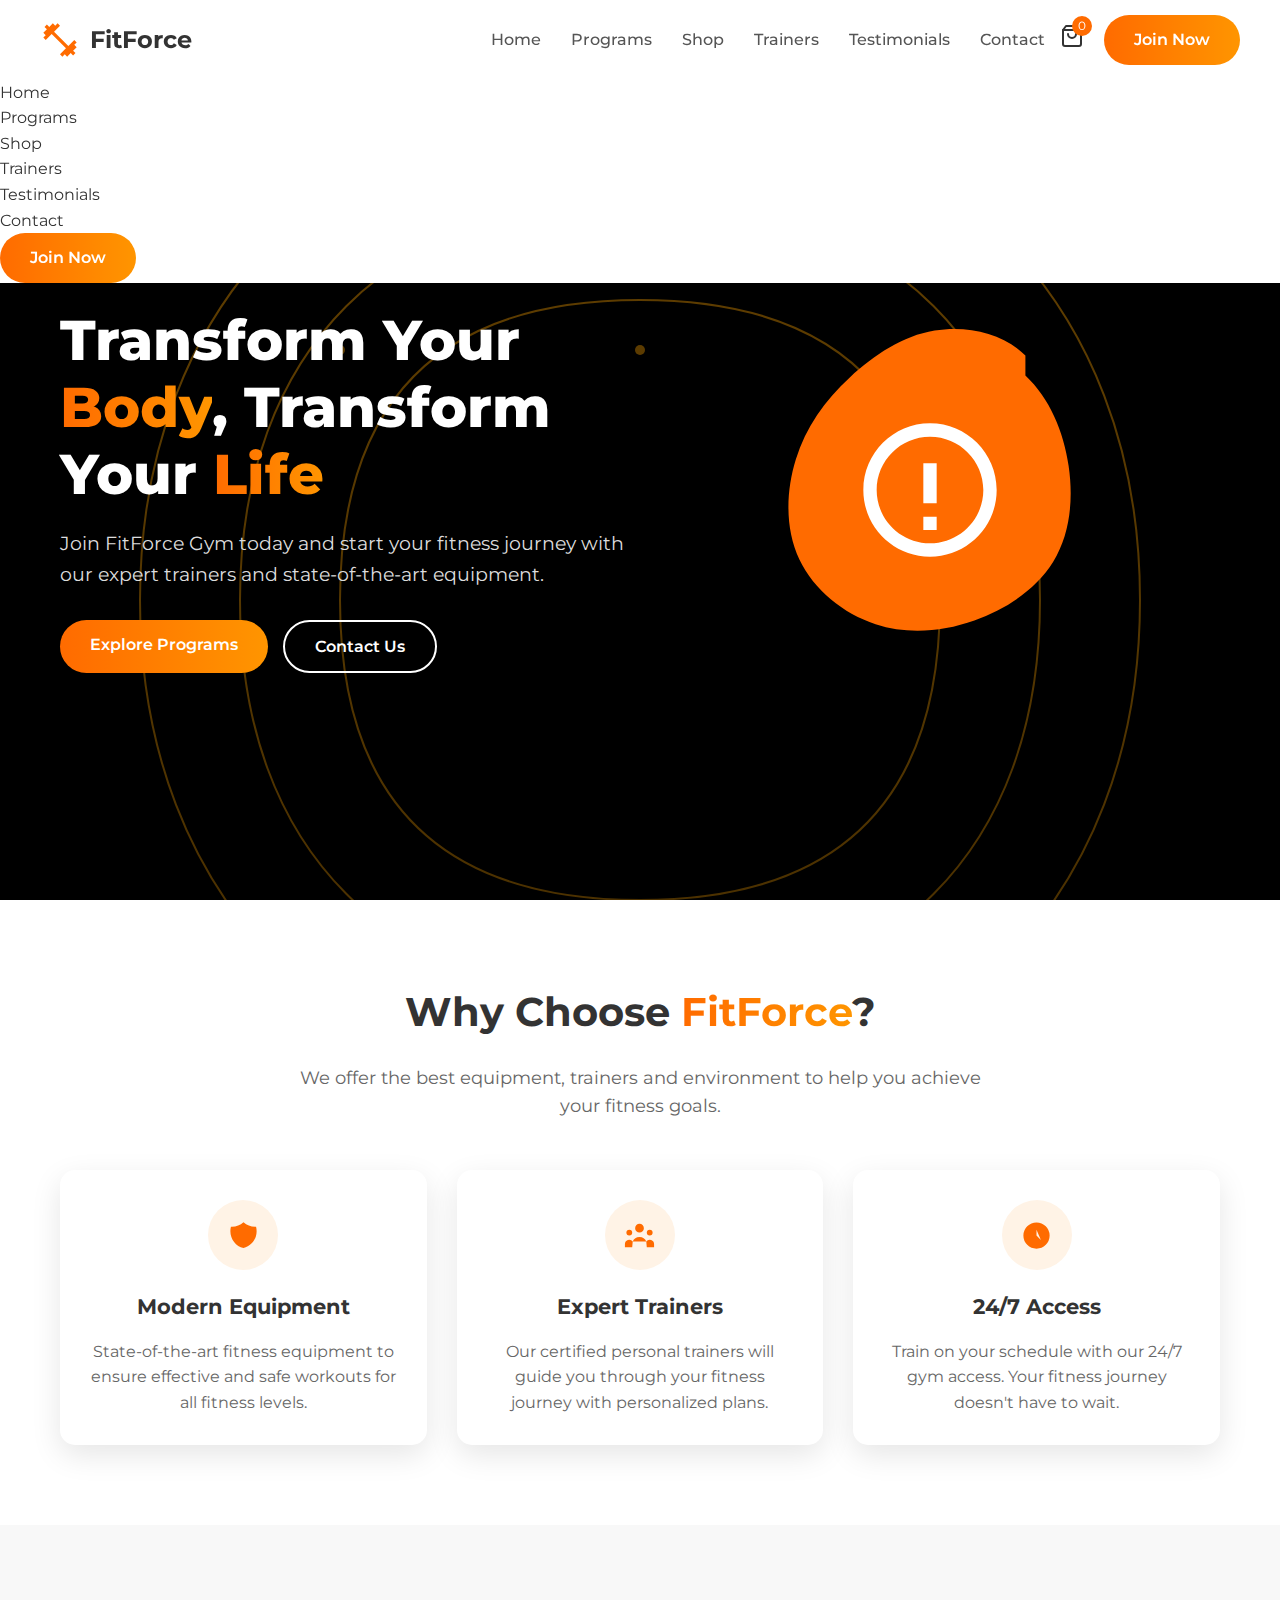
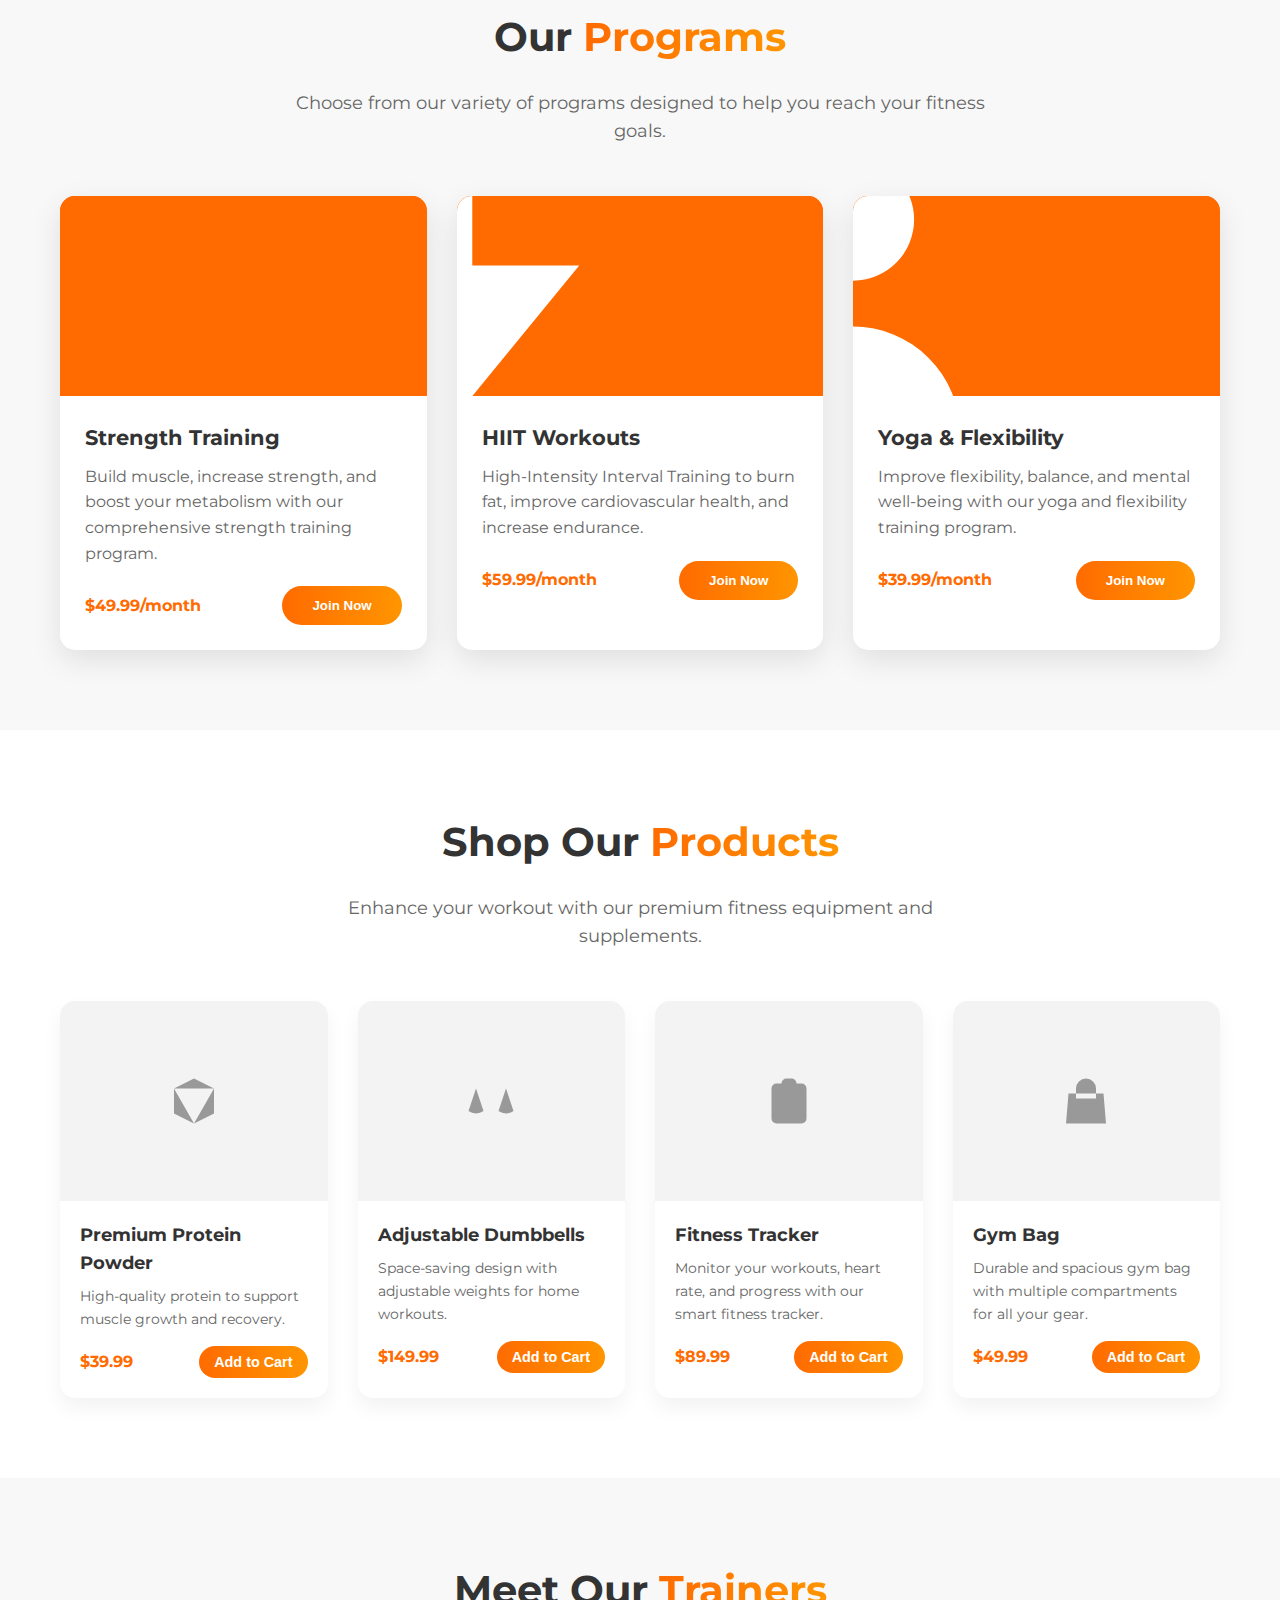
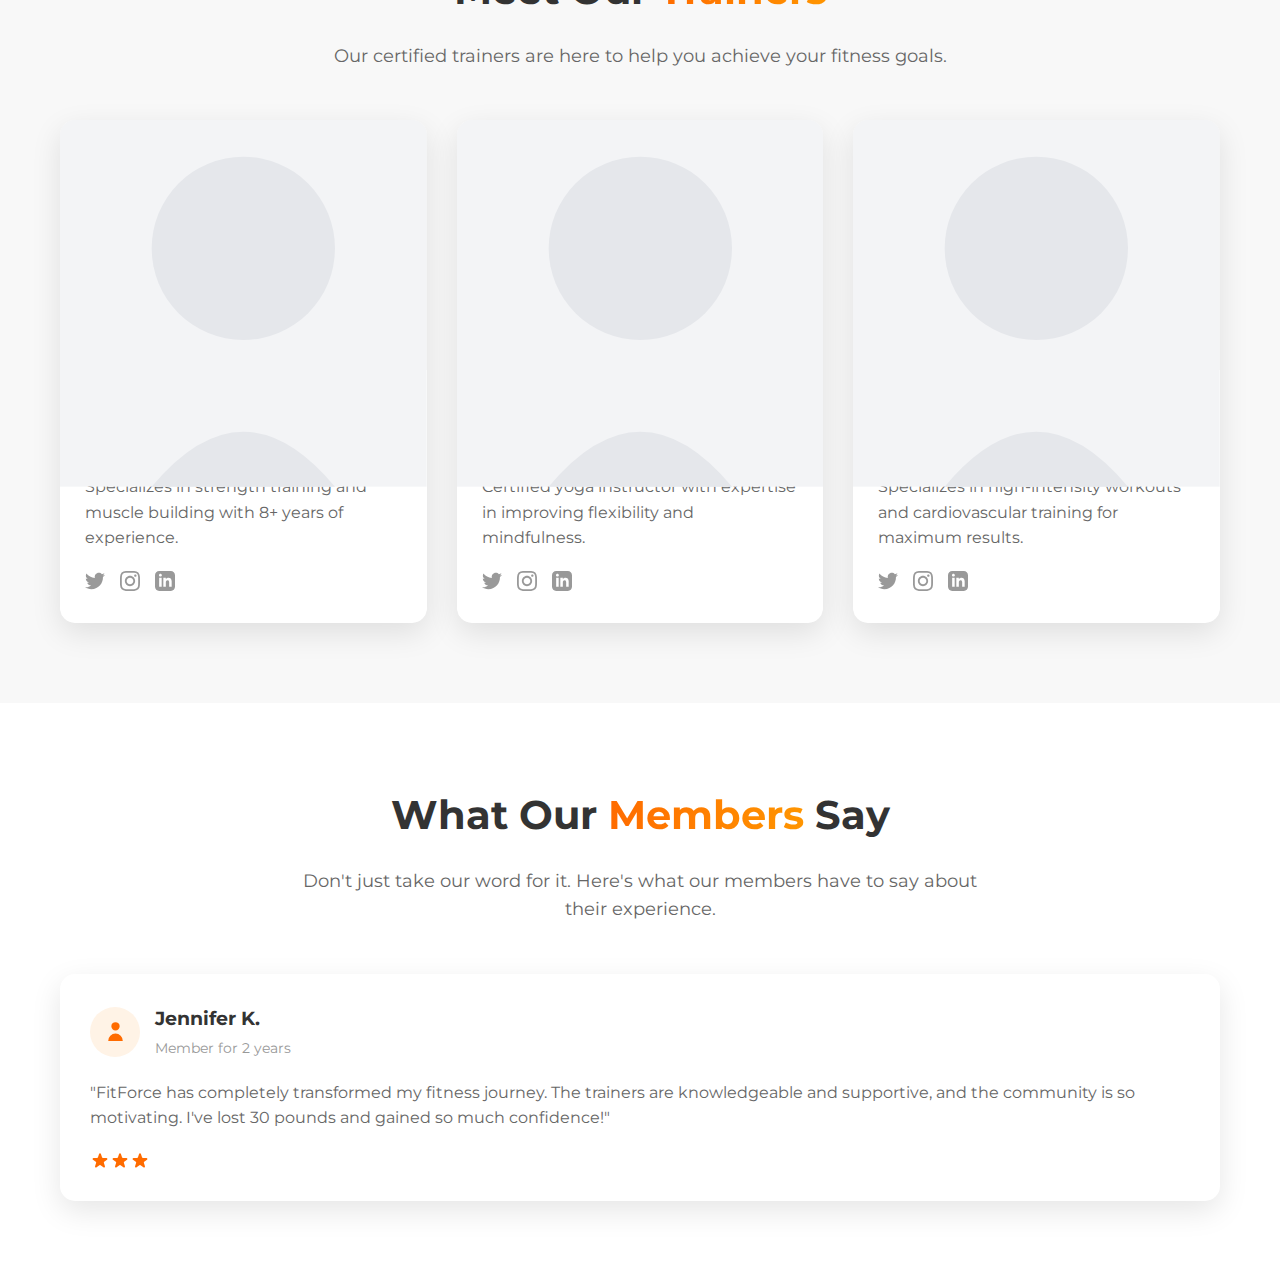
<file: others/CanvaDesginGym.html>
<!DOCTYPE html>
<html lang="en">

<head>
    <meta charset="UTF-8">
    <meta name="viewport" content="width=device-width, initial-scale=1.0">
    <title>FitForce Gym | Transform Your Body, Transform Your Life</title>
    <link href="https://fonts.googleapis.com/css2?family=Montserrat:wght@300;400;500;600;700;800&display=swap"
        rel="stylesheet">
    <style>
        /* Reset and Base Styles */
        * {
            margin: 0;
            padding: 0;
            box-sizing: border-box;
        }

        body {
            font-family: 'Montserrat', sans-serif;
            line-height: 1.6;
            color: #333;
            scroll-behavior: smooth;
            background-color: #f8f8f8;
        }

        a {
            text-decoration: none;
            color: inherit;
        }

        ul {
            list-style: none;
        }

        .container {
            width: 100%;
            max-width: 1200px;
            margin: 0 auto;
            padding: 0 20px;
        }

        .text-center {
            text-align: center;
        }

        .section {
            padding: 80px 0;
        }

        .section-title {
            font-size: 2.5rem;
            font-weight: 700;
            margin-bottom: 20px;
            color: #333;
        }

        .section-subtitle {
            font-size: 1.1rem;
            color: #666;
            max-width: 700px;
            margin: 0 auto 50px;
        }

        .text-gradient {
            background: linear-gradient(90deg, #ff6b00, #ff9500);
            -webkit-background-clip: text;
            -webkit-text-fill-color: transparent;
        }

        .btn {
            display: inline-block;
            padding: 12px 30px;
            border-radius: 50px;
            font-weight: 600;
            transition: all 0.3s ease;
            cursor: pointer;
            text-align: center;
        }

        .btn-primary {
            background: linear-gradient(90deg, #ff6b00, #ff9500);
            color: white;
            border: none;
        }

        .btn-primary:hover {
            transform: translateY(-3px);
            box-shadow: 0 10px 20px rgba(255, 107, 0, 0.3);
        }

        .btn-secondary {
            background: transparent;
            border: 2px solid white;
            color: white;
        }

        .btn-secondary:hover {
            background: white;
            color: #333;
        }

        /* Navigation */
        .navbar {
            position: fixed;
            top: 0;
            left: 0;
            width: 100%;
            background-color: white;
            box-shadow: 0 2px 10px rgba(0, 0, 0, 0.1);
            z-index: 1000;
        }

        .navbar-container {
            display: flex;
            justify-content: space-between;
            align-items: center;
            padding: 15px 0;
        }

        .logo {
            display: flex;
            align-items: center;
        }

        .logo-icon {
            width: 40px;
            height: 40px;
            fill: #ff6b00;
            margin-right: 10px;
        }

        .logo-text {
            font-size: 1.5rem;
            font-weight: 700;
            color: #333;
        }

        .nav-menu {
            display: flex;
            align-items: center;
        }

        .nav-list {
            display: flex;
        }

        .nav-item {
            margin: 0 15px;
            position: relative;
        }

        .nav-link {
            color: #555;
            font-weight: 500;
            transition: color 0.3s;
            position: relative;
        }

        .nav-link:after {
            content: '';
            position: absolute;
            width: 0;
            height: 2px;
            bottom: -5px;
            left: 0;
            background: linear-gradient(90deg, #ff6b00, #ff9500);
            transition: width 0.3s ease;
        }

        .nav-link:hover {
            color: #ff6b00;
        }

        .nav-link:hover:after {
            width: 100%;
        }

        .cart-icon {
            position: relative;
            margin-right: 20px;
            cursor: pointer;
        }

        .cart-count {
            position: absolute;
            top: -8px;
            right: -8px;
            background: #ff6b00;
            color: white;
            border-radius: 50%;
            width: 20px;
            height: 20px;
            display: flex;
            align-items: center;
            justify-content: center;
            font-size: 12px;
        }

        .mobile-menu-btn {
            display: none;
            background: none;
            border: none;
            cursor: pointer;
        }

        /* Hero Section */
        .hero {
            height: 100vh;
            min-height: 600px;
            background-image: linear-gradient(rgba(0, 0, 0, 0.6), rgba(0, 0, 0, 0.7)), url("data:image/svg+xml,%3Csvg xmlns='http://www.w3.org/2000/svg' width='1600' height='900' viewBox='0 0 1600 900'%3E%3Crect fill='%23000000' width='1600' height='900'/%3E%3Cg stroke='%23FFA500' stroke-width='2'%3E%3Cpath d='M800 100C500 100 300 300 300 600C300 900 500 1100 800 1100C1100 1100 1300 900 1300 600C1300 300 1100 100 800 100Z' fill='none'/%3E%3Cpath d='M800 200C550 200 400 350 400 600C400 850 550 1000 800 1000C1050 1000 1200 850 1200 600C1200 350 1050 200 800 200Z' fill='none'/%3E%3Cpath d='M800 300C600 300 500 400 500 600C500 800 600 900 800 900C1000 900 1100 800 1100 600C1100 400 1000 300 800 300Z' fill='none'/%3E%3C/g%3E%3Cg fill='%23FFA500'%3E%3Ccircle cx='300' cy='250' r='5'/%3E%3Ccircle cx='400' cy='150' r='5'/%3E%3Ccircle cx='500' cy='350' r='5'/%3E%3Ccircle cx='600' cy='250' r='5'/%3E%3Ccircle cx='700' cy='150' r='5'/%3E%3Ccircle cx='800' cy='350' r='5'/%3E%3Ccircle cx='900' cy='250' r='5'/%3E%3Ccircle cx='1000' cy='150' r='5'/%3E%3Ccircle cx='1100' cy='350' r='5'/%3E%3Ccircle cx='1200' cy='250' r='5'/%3E%3Ccircle cx='1300' cy='150' r='5'/%3E%3C/g%3E%3C/svg%3E");
            background-size: cover;
            background-position: center;
            display: flex;
            align-items: center;
            color: white;
            padding-top: 80px;
        }

        .hero-content {
            display: flex;
            align-items: center;
            justify-content: space-between;
        }

        .hero-text {
            flex: 1;
            max-width: 600px;
        }

        .hero-title {
            font-size: 3.5rem;
            font-weight: 800;
            line-height: 1.2;
            margin-bottom: 20px;
        }

        .hero-subtitle {
            font-size: 1.2rem;
            margin-bottom: 30px;
            color: #ddd;
        }

        .hero-buttons {
            display: flex;
            flex-wrap: wrap;
            gap: 15px;
        }

        .hero-image {
            flex: 1;
            display: flex;
            justify-content: center;
            position: relative;
        }

        .hero-blob {
            width: 100%;
            max-width: 400px;
        }

        /* Features Section */
        .features {
            background-color: white;
        }

        .features-grid {
            display: grid;
            grid-template-columns: repeat(auto-fit, minmax(300px, 1fr));
            gap: 30px;
        }

        .feature-card {
            background-color: white;
            border-radius: 15px;
            padding: 30px;
            text-align: center;
            box-shadow: 0 10px 30px rgba(0, 0, 0, 0.1);
            transition: all 0.3s ease;
        }

        .feature-card:hover {
            transform: translateY(-10px);
            box-shadow: 0 15px 30px rgba(0, 0, 0, 0.2);
        }

        .feature-icon {
            width: 70px;
            height: 70px;
            background-color: #fff3e6;
            border-radius: 50%;
            display: flex;
            align-items: center;
            justify-content: center;
            margin: 0 auto 20px;
        }

        .feature-icon svg {
            width: 35px;
            height: 35px;
            fill: #ff6b00;
        }

        .feature-title {
            font-size: 1.3rem;
            font-weight: 700;
            margin-bottom: 15px;
        }

        .feature-text {
            color: #666;
        }

        /* Programs Section */
        .programs {
            background-color: #f8f8f8;
        }

        .programs-grid {
            display: grid;
            grid-template-columns: repeat(auto-fit, minmax(300px, 1fr));
            gap: 30px;
        }

        .program-card {
            background-color: white;
            border-radius: 15px;
            overflow: hidden;
            box-shadow: 0 10px 30px rgba(0, 0, 0, 0.1);
            transition: all 0.3s ease;
        }

        .program-card:hover {
            transform: translateY(-10px);
            box-shadow: 0 15px 30px rgba(0, 0, 0, 0.2);
        }

        .program-image {
            height: 200px;
            background-color: #ff6b00;
            position: relative;
            overflow: hidden;
        }

        .program-image svg {
            position: absolute;
            bottom: 0;
            left: 0;
            width: 100%;
            height: auto;
        }

        .program-icon {
            position: absolute;
            top: 50%;
            left: 50%;
            transform: translate(-50%, -50%);
            width: 60px;
            height: 60px;
            fill: white;
        }

        .program-content {
            padding: 25px;
        }

        .program-title {
            font-size: 1.3rem;
            font-weight: 700;
            margin-bottom: 10px;
        }

        .program-text {
            color: #666;
            margin-bottom: 20px;
        }

        .program-footer {
            display: flex;
            justify-content: space-between;
            align-items: center;
        }

        .program-price {
            font-weight: 700;
            color: #ff6b00;
        }

        /* Shop Section */
        .shop {
            background-color: white;
        }

        .products-grid {
            display: grid;
            grid-template-columns: repeat(auto-fit, minmax(250px, 1fr));
            gap: 30px;
        }

        .product-card {
            background-color: white;
            border-radius: 15px;
            overflow: hidden;
            box-shadow: 0 10px 20px rgba(0, 0, 0, 0.05);
            transition: all 0.3s ease;
        }

        .product-card:hover {
            transform: translateY(-5px);
            box-shadow: 0 15px 30px rgba(0, 0, 0, 0.1);
        }

        .product-image {
            height: 200px;
            background-color: #f3f3f3;
            position: relative;
            overflow: hidden;
            display: flex;
            align-items: center;
            justify-content: center;
        }

        .product-image svg {
            width: 60px;
            height: 60px;
            fill: #999;
        }

        .product-content {
            padding: 20px;
        }

        .product-title {
            font-size: 1.1rem;
            font-weight: 700;
            margin-bottom: 8px;
        }

        .product-text {
            color: #666;
            font-size: 0.9rem;
            margin-bottom: 15px;
        }

        .product-footer {
            display: flex;
            justify-content: space-between;
            align-items: center;
        }

        .product-price {
            font-weight: 700;
            color: #ff6b00;
        }

        .add-to-cart {
            padding: 8px 15px;
            font-size: 0.9rem;
        }

        /* Trainers Section */
        .trainers {
            background-color: #f8f8f8;
        }

        .trainers-grid {
            display: grid;
            grid-template-columns: repeat(auto-fit, minmax(300px, 1fr));
            gap: 30px;
        }

        .trainer-card {
            background-color: white;
            border-radius: 15px;
            overflow: hidden;
            box-shadow: 0 10px 30px rgba(0, 0, 0, 0.1);
        }

        .trainer-image {
            height: 250px;
            background-color: #f3f3f3;
            position: relative;
        }

        .trainer-content {
            padding: 25px;
        }

        .trainer-name {
            font-size: 1.3rem;
            font-weight: 700;
            margin-bottom: 5px;
        }

        .trainer-role {
            color: #ff6b00;
            font-weight: 600;
            margin-bottom: 15px;
        }

        .trainer-bio {
            color: #666;
            margin-bottom: 20px;
        }

        .social-links {
            display: flex;
            gap: 15px;
        }

        .social-link {
            color: #999;
            transition: color 0.3s;
        }

        .social-link:hover {
            color: #ff6b00;
        }

        /* Testimonials Section */
        .testimonials {
            background-color: white;
        }

        .testimonials-grid {
            display: grid;
            grid-template-columns: repeat(auto-fit, minmax(300px, 1fr));
            gap: 30px;
        }

        .testimonial-card {
            background-color: white;
            border-radius: 15px;
            padding: 30px;
            box-shadow: 0 10px 30px rgba(0, 0, 0, 0.1);
        }

        .testimonial-header {
            display: flex;
            align-items: center;
            margin-bottom: 20px;
        }

        .testimonial-avatar {
            width: 50px;
            height: 50px;
            background-color: #fff3e6;
            border-radius: 50%;
            display: flex;
            align-items: center;
            justify-content: center;
            margin-right: 15px;
        }

        .testimonial-avatar svg {
            width: 25px;
            height: 25px;
            fill: #ff6b00;
        }

        .testimonial-author h3 {
            font-weight: 700;
            margin-bottom: 3px;
        }

        .testimonial-author p {
            font-size: 0.9rem;
            color: #999;
        }

        .testimonial-text {
            color: #666;
            margin-bottom: 20px;
        }

        .testimonial-rating {
            color: #ff6b00;
            display: flex;
        }

        /* Contact Section */
        .contact {
            background-color: #f8f8f8;
        }

        .contact-container {
            display: grid;
            grid-template-columns: repeat(auto-fit, minmax(300px, 1fr));
            gap: 50px;
        }

        .contact-info {
            display: flex;
            flex-direction: column;
            gap: 25px;
        }

        .contact-item {
            display: flex;
            align-items: flex-start;
        }

        .contact-icon {
            width: 50px;
            height: 50px;
            background-color: #fff3e6;
            border-radius: 50%;
            display: flex;
            align-items: center;
            justify-content: center;
            margin-right: 15px;
            flex-shrink: 0;
        }

        .contact-icon svg {
            width: 25px;
            height: 25px;
            fill: #ff6b00;
        }

        .contact-text h3 {
            font-weight: 600;
            margin-bottom: 5px;
        }

        .contact-text p {
            color: #666;
        }

        .contact-form {
            background-color: white;
            border-radius: 15px;
            padding: 30px;
            box-shadow: 0 10px 30px rgba(0, 0, 0, 0.1);
        }

        .form-group {
            margin-bottom: 20px;
        }

        .form-label {
            display: block;
            margin-bottom: 8px;
            font-weight: 500;
        }

        .form-input {
            width: 100%;
            padding: 12px 15px;
            border: 1px solid #ddd;
            border-radius: 8px;
            font-family: inherit;
            font-size: 1rem;
        }

        .form-input:focus {
            outline: none;
            border-color: #ff6b00;
        }

        textarea.form-input {
            min-height: 120px;
            resize: vertical;
        }

        /* Footer */
        .footer {
            background-color: #222;
            color: white;
            padding: 60px 0 30px;
        }

        .footer-container {
            display: grid;
            grid-template-columns: repeat(auto-fit, minmax(200px, 1fr));
            gap: 40px;
            margin-bottom: 40px;
        }

        .footer-logo {
            display: flex;
            align-items: center;
            margin-bottom: 20px;
        }

        .footer-logo-icon {
            width: 40px;
            height: 40px;
            fill: #ff6b00;
            margin-right: 10px;
        }

        .footer-logo-text {
            font-size: 1.5rem;
            font-weight: 700;
            color: white;
        }

        .footer-about {
            color: #aaa;
            margin-bottom: 20px;
        }

        .footer-social {
            display: flex;
            gap: 15px;
        }

        .footer-social-link {
            width: 40px;
            height: 40px;
            background-color: #333;
            border-radius: 50%;
            display: flex;
            align-items: center;
            justify-content: center;
            transition: background-color 0.3s;
        }

        .footer-social-link:hover {
            background-color: #ff6b00;
        }

        .footer-social-link svg {
            width: 20px;
            height: 20px;
            fill: white;
        }

        .footer-title {
            font-size: 1.2rem;
            font-weight: 700;
            margin-bottom: 20px;
            color: white;
        }

        .footer-links {
            display: flex;
            flex-direction: column;
            gap: 10px;
        }

        .footer-link {
            color: #aaa;
            transition: color 0.3s;
        }

        .footer-link:hover {
            color: #ff6b00;
        }

        .footer-newsletter p {
            color: #aaa;
            margin-bottom: 15px;
        }

        .newsletter-form {
            display: flex;
        }

        .newsletter-input {
            flex: 1;
            padding: 10px 15px;
            border: none;
            border-radius: 8px 0 0 8px;
            font-family: inherit;
        }

        .newsletter-input:focus {
            outline: none;
        }

        .newsletter-btn {
            background-color: #ff6b00;
            color: white;
            border: none;
            border-radius: 0 8px 8px 0;
            padding: 0 15px;
            cursor: pointer;
        }

        .footer-bottom {
            text-align: center;
            padding-top: 30px;
            border-top: 1px solid #444;
            color: #aaa;
            font-size: 0.9rem;
        }

        /* Cart Modal */
        .modal {
            position: fixed;
            top: 0;
            left: 0;
            width: 100%;
            height: 100%;
            background-color: rgba(0, 0, 0, 0.5);
            display: flex;
            align-items: center;
            justify-content: center;
            z-index: 2000;
            opacity: 0;
            visibility: hidden;
            transition: all 0.3s;
        }

        .modal.active {
            opacity: 1;
            visibility: visible;
        }

        .modal-content {
            background-color: white;
            border-radius: 15px;
            width: 90%;
            max-width: 600px;
            max-height: 80vh;
            overflow-y: auto;
            padding: 30px;
            position: relative;
            transform: translateY(-50px);
            transition: transform 0.3s;
        }

        .modal.active .modal-content {
            transform: translateY(0);
        }

        .modal-close {
            position: absolute;
            top: 20px;
            right: 20px;
            background: none;
            border: none;
            font-size: 1.5rem;
            cursor: pointer;
            color: #999;
        }

        .modal-title {
            font-size: 1.5rem;
            font-weight: 700;
            margin-bottom: 20px;
            padding-bottom: 15px;
            border-bottom: 1px solid #eee;
        }

        .cart-items {
            margin-bottom: 30px;
        }

        .cart-item {
            display: flex;
            align-items: center;
            padding: 15px 0;
            border-bottom: 1px solid #eee;
        }

        .cart-item-image {
            width: 60px;
            height: 60px;
            background-color: #f3f3f3;
            border-radius: 8px;
            display: flex;
            align-items: center;
            justify-content: center;
            margin-right: 15px;
        }

        .cart-item-image svg {
            width: 30px;
            height: 30px;
            fill: #999;
        }

        .cart-item-details {
            flex: 1;
        }

        .cart-item-title {
            font-weight: 600;
            margin-bottom: 5px;
        }

        .cart-item-price {
            color: #ff6b00;
            font-weight: 500;
        }

        .cart-item-quantity {
            display: flex;
            align-items: center;
            margin-right: 15px;
        }

        .quantity-btn {
            width: 30px;
            height: 30px;
            background-color: #f3f3f3;
            border: none;
            border-radius: 50%;
            display: flex;
            align-items: center;
            justify-content: center;
            cursor: pointer;
        }

        .quantity-input {
            width: 40px;
            text-align: center;
            border: none;
            font-weight: 600;
        }

        .cart-item-remove {
            background: none;
            border: none;
            color: #999;
            cursor: pointer;
        }

        .cart-summary {
            background-color: #f8f8f8;
            border-radius: 10px;
            padding: 20px;
        }

        .cart-summary-row {
            display: flex;
            justify-content: space-between;
            margin-bottom: 10px;
        }

        .cart-summary-row.total {
            font-weight: 700;
            font-size: 1.2rem;
            padding-top: 10px;
            margin-top: 10px;
            border-top: 1px solid #ddd;
        }

        .checkout-btn {
            width: 100%;
            padding: 15px;
            margin-top: 20px;
            font-size: 1.1rem;
        }

        .empty-cart {
            text-align: center;
            padding: 30px 0;
        }

        .empty-cart svg {
            width: 80px;
            height: 80px;
            fill: #ddd;
            margin-bottom: 20px;
        }

        .empty-cart p {
            color: #999;
            margin-bottom: 20px;
        }

        /* Responsive Styles */
        @media (max-width: 992px) {
            .section-title {
                font-size: 2rem;
            }

            .hero-title {
                font-size: 2.8rem;
            }

            .hero-content {
                flex-direction: column;
                text-align: center;
            }

            .hero-text {
                margin-bottom: 40px;
            }

            .hero-buttons {
                justify-content: center;
            }
        }

        @media (max-width: 768px) {
            .section {
                padding: 60px 0;
            }

            .section-title {
                font-size: 1.8rem;
            }

            .hero-title {
                font-size: 2.2rem;
            }

            .nav-list {
                display: none;
            }

            .mobile-menu-btn {
                display: block;
            }

            .mobile-menu {
                position: fixed;
                top: 80px;
                left: 0;
                width: 100%;
                background-color: white;
                box-shadow: 0 5px 10px rgba(0, 0, 0, 0.1);
                padding: 20px;
                transform: translateY(-100%);
                opacity: 0;
                visibility: hidden;
                transition: all 0.3s;
                z-index: 999;
            }

            .mobile-menu.active {
                transform: translateY(0);
                opacity: 1;
                visibility: visible;
            }

            .mobile-menu-list {
                display: flex;
                flex-direction: column;
                gap: 15px;
            }

            .mobile-menu-link {
                display: block;
                padding: 10px 0;
                color: #555;
                font-weight: 500;
                border-bottom: 1px solid #eee;
            }
        }

        @media (max-width: 576px) {
            .section {
                padding: 50px 0;
            }

            .section-title {
                font-size: 1.6rem;
            }

            .hero-title {
                font-size: 1.8rem;
            }

            .hero {
                min-height: 500px;
            }

            .btn {
                padding: 10px 20px;
            }
        }
    </style>
</head>

<body>
    <!-- Navigation -->
    <nav class="navbar">
        <div class="container navbar-container">
            <a href="#" class="logo">
                <svg class="logo-icon" viewBox="0 0 24 24">
                    <path
                        d="M20.57 14.86L22 13.43 20.57 12 17 15.57 8.43 7 12 3.43 10.57 2 9.14 3.43 7.71 2 5.57 4.14 4.14 2.71 2.71 4.14l1.43 1.43L2 7.71l1.43 1.43L2 10.57 3.43 12 7 8.43 15.57 17 12 20.57 13.43 22l1.43-1.43L16.29 22l2.14-2.14 1.43 1.43 1.43-1.43-1.43-1.43L22 16.29z">
                    </path>
                </svg>
                <span class="logo-text">FitForce</span>
            </a>

            <div class="nav-menu">
                <ul class="nav-list">
                    <li class="nav-item"><a href="#home" class="nav-link">Home</a></li>
                    <li class="nav-item"><a href="#programs" class="nav-link">Programs</a></li>
                    <li class="nav-item"><a href="#shop" class="nav-link">Shop</a></li>
                    <li class="nav-item"><a href="#trainers" class="nav-link">Trainers</a></li>
                    <li class="nav-item"><a href="#testimonials" class="nav-link">Testimonials</a></li>
                    <li class="nav-item"><a href="#contact" class="nav-link">Contact</a></li>
                </ul>

                <div class="cart-icon" id="cart-icon">
                    <svg xmlns="http://www.w3.org/2000/svg" width="24" height="24" viewBox="0 0 24 24" fill="none"
                        stroke="currentColor" stroke-width="2" stroke-linecap="round" stroke-linejoin="round">
                        <path d="M6 2L3 6v14a2 2 0 0 0 2 2h14a2 2 0 0 0 2-2V6l-3-4z"></path>
                        <line x1="3" y1="6" x2="21" y2="6"></line>
                        <path d="M16 10a4 4 0 0 1-8 0"></path>
                    </svg>
                    <span class="cart-count" id="cart-count">0</span>
                </div>

                <a href="#" class="btn btn-primary">Join Now</a>

                <button class="mobile-menu-btn" id="mobile-menu-btn">
                    <svg xmlns="http://www.w3.org/2000/svg" width="24" height="24" viewBox="0 0 24 24" fill="none"
                        stroke="currentColor" stroke-width="2" stroke-linecap="round" stroke-linejoin="round">
                        <line x1="3" y1="12" x2="21" y2="12"></line>
                        <line x1="3" y1="6" x2="21" y2="6"></line>
                        <line x1="3" y1="18" x2="21" y2="18"></line>
                    </svg>
                </button>
            </div>
        </div>

        <!-- Mobile Menu -->
        <div class="mobile-menu" id="mobile-menu">
            <ul class="mobile-menu-list">
                <li><a href="#home" class="mobile-menu-link">Home</a></li>
                <li><a href="#programs" class="mobile-menu-link">Programs</a></li>
                <li><a href="#shop" class="mobile-menu-link">Shop</a></li>
                <li><a href="#trainers" class="mobile-menu-link">Trainers</a></li>
                <li><a href="#testimonials" class="mobile-menu-link">Testimonials</a></li>
                <li><a href="#contact" class="mobile-menu-link">Contact</a></li>
                <li><a href="#" class="btn btn-primary">Join Now</a></li>
            </ul>
        </div>
    </nav>

    <!-- Hero Section -->
    <section id="home" class="hero">
        <div class="container">
            <div class="hero-content">
                <div class="hero-text">
                    <h1 class="hero-title">Transform Your <span class="text-gradient">Body</span>, Transform Your <span
                            class="text-gradient">Life</span></h1>
                    <p class="hero-subtitle">Join FitForce Gym today and start your fitness journey with our expert
                        trainers and state-of-the-art equipment.</p>
                    <div class="hero-buttons">
                        <a href="#programs" class="btn btn-primary">Explore Programs</a>
                        <a href="#contact" class="btn btn-secondary">Contact Us</a>
                    </div>
                </div>
                <div class="hero-image">
                    <svg class="hero-blob" viewBox="0 0 200 200" xmlns="http://www.w3.org/2000/svg">
                        <path fill="#FF6B00"
                            d="M47.7,-57.2C59.9,-45.8,66.8,-29.1,69.3,-12.1C71.8,4.9,70,22.2,61.6,35.9C53.2,49.5,38.3,59.5,22.2,65.2C6.1,70.9,-11.2,72.3,-27.2,67.1C-43.3,61.9,-58.1,50,-65.3,34.8C-72.5,19.5,-72.1,0.8,-67.1,-15.3C-62.1,-31.4,-52.6,-44.9,-40.1,-56.3C-27.6,-67.7,-13.8,-77,2.3,-79.7C18.4,-82.4,36.8,-78.5,47.7,-67.2Z"
                            transform="translate(100 100)" />
                        <svg x="60" y="60" width="80" height="80" viewBox="0 0 24 24" fill="white">
                            <path
                                d="M12 2C6.48 2 2 6.48 2 12s4.48 10 10 10 10-4.48 10-10S17.52 2 12 2zm0 18c-4.41 0-8-3.59-8-8s3.59-8 8-8 8 3.59 8 8-3.59 8-8 8zm-1-12h2v6h-2zm0 8h2v2h-2z" />
                        </svg>
                    </svg>
                </div>
            </div>
        </div>
    </section>

    <!-- Features Section -->
    <section id="features" class="features section">
        <div class="container">
            <div class="text-center">
                <h2 class="section-title">Why Choose <span class="text-gradient">FitForce</span>?</h2>
                <p class="section-subtitle">We offer the best equipment, trainers and environment to help you achieve
                    your fitness goals.</p>
            </div>

            <div class="features-grid">
                <div class="feature-card">
                    <div class="feature-icon">
                        <svg xmlns="http://www.w3.org/2000/svg" viewBox="0 0 24 24">
                            <path
                                d="M9 12l2 2 4-4m5.618-4.016A11.955 11.955 0 0112 2.944a11.955 11.955 0 01-8.618 3.04A12.02 12.02 0 003 9c0 5.591 3.824 10.29 9 11.622 5.176-1.332 9-6.03 9-11.622 0-1.042-.133-2.052-.382-3.016z" />
                        </svg>
                    </div>
                    <h3 class="feature-title">Modern Equipment</h3>
                    <p class="feature-text">State-of-the-art fitness equipment to ensure effective and safe workouts for
                        all fitness levels.</p>
                </div>

                <div class="feature-card">
                    <div class="feature-icon">
                        <svg xmlns="http://www.w3.org/2000/svg" viewBox="0 0 24 24">
                            <path
                                d="M17 20h5v-2a3 3 0 00-5.356-1.857M17 20H7m10 0v-2c0-.656-.126-1.283-.356-1.857M7 20H2v-2a3 3 0 015.356-1.857M7 20v-2c0-.656.126-1.283.356-1.857m0 0a5.002 5.002 0 019.288 0M15 7a3 3 0 11-6 0 3 3 0 016 0zm6 3a2 2 0 11-4 0 2 2 0 014 0zM7 10a2 2 0 11-4 0 2 2 0 014 0z" />
                        </svg>
                    </div>
                    <h3 class="feature-title">Expert Trainers</h3>
                    <p class="feature-text">Our certified personal trainers will guide you through your fitness journey
                        with personalized plans.</p>
                </div>

                <div class="feature-card">
                    <div class="feature-icon">
                        <svg xmlns="http://www.w3.org/2000/svg" viewBox="0 0 24 24">
                            <path d="M12 8v4l3 3m6-3a9 9 0 11-18 0 9 9 0 0118 0z" />
                        </svg>
                    </div>
                    <h3 class="feature-title">24/7 Access</h3>
                    <p class="feature-text">Train on your schedule with our 24/7 gym access. Your fitness journey
                        doesn't have to wait.</p>
                </div>
            </div>
        </div>
    </section>

    <!-- Programs Section -->
    <section id="programs" class="programs section">
        <div class="container">
            <div class="text-center">
                <h2 class="section-title">Our <span class="text-gradient">Programs</span></h2>
                <p class="section-subtitle">Choose from our variety of programs designed to help you reach your fitness
                    goals.</p>
            </div>

            <div class="programs-grid">
                <div class="program-card">
                    <div class="program-image">
                        <svg viewBox="0 0 100 100" preserveAspectRatio="none">
                            <path d="M0,0 L100,0 L100,80 C75,100 50,80 25,90 L0,100 Z" fill="#FF6B00"></path>
                        </svg>
                        <svg class="program-icon" xmlns="http://www.w3.org/2000/svg" viewBox="0 0 24 24">
                            <path d="M4 6h16M4 12h16m-7 6h7" />
                        </svg>
                    </div>
                    <div class="program-content">
                        <h3 class="program-title">Strength Training</h3>
                        <p class="program-text">Build muscle, increase strength, and boost your metabolism with our
                            comprehensive strength training program.</p>
                        <div class="program-footer">
                            <span class="program-price">$49.99/month</span>
                            <button class="btn btn-primary">Join Now</button>
                        </div>
                    </div>
                </div>

                <div class="program-card">
                    <div class="program-image">
                        <svg viewBox="0 0 100 100" preserveAspectRatio="none">
                            <path d="M0,0 L100,0 L100,80 C75,100 50,80 25,90 L0,100 Z" fill="#FF6B00"></path>
                        </svg>
                        <svg class="program-icon" xmlns="http://www.w3.org/2000/svg" viewBox="0 0 24 24">
                            <path d="M13 10V3L4 14h7v7l9-11h-7z" />
                        </svg>
                    </div>
                    <div class="program-content">
                        <h3 class="program-title">HIIT Workouts</h3>
                        <p class="program-text">High-Intensity Interval Training to burn fat, improve cardiovascular
                            health, and increase endurance.</p>
                        <div class="program-footer">
                            <span class="program-price">$59.99/month</span>
                            <button class="btn btn-primary">Join Now</button>
                        </div>
                    </div>
                </div>

                <div class="program-card">
                    <div class="program-image">
                        <svg viewBox="0 0 100 100" preserveAspectRatio="none">
                            <path d="M0,0 L100,0 L100,80 C75,100 50,80 25,90 L0,100 Z" fill="#FF6B00"></path>
                        </svg>
                        <svg class="program-icon" xmlns="http://www.w3.org/2000/svg" viewBox="0 0 24 24">
                            <path d="M16 7a4 4 0 11-8 0 4 4 0 018 0zM12 14a7 7 0 00-7 7h14a7 7 0 00-7-7z" />
                        </svg>
                    </div>
                    <div class="program-content">
                        <h3 class="program-title">Yoga & Flexibility</h3>
                        <p class="program-text">Improve flexibility, balance, and mental well-being with our yoga and
                            flexibility training program.</p>
                        <div class="program-footer">
                            <span class="program-price">$39.99/month</span>
                            <button class="btn btn-primary">Join Now</button>
                        </div>
                    </div>
                </div>
            </div>
        </div>
    </section>

    <!-- Shop Section -->
    <section id="shop" class="shop section">
        <div class="container">
            <div class="text-center">
                <h2 class="section-title">Shop Our <span class="text-gradient">Products</span></h2>
                <p class="section-subtitle">Enhance your workout with our premium fitness equipment and supplements.</p>
            </div>

            <div class="products-grid">
                <div class="product-card">
                    <div class="product-image">
                        <svg xmlns="http://www.w3.org/2000/svg" viewBox="0 0 24 24">
                            <path d="M20 7l-8-4-8 4m16 0l-8 4m8-4v10l-8 4m0-10L4 7m8 4v10M4 7v10l8 4" />
                        </svg>
                    </div>
                    <div class="product-content">
                        <h3 class="product-title">Premium Protein Powder</h3>
                        <p class="product-text">High-quality protein to support muscle growth and recovery.</p>
                        <div class="product-footer">
                            <span class="product-price">$39.99</span>
                            <button class="btn btn-primary add-to-cart" data-id="1" data-name="Premium Protein Powder"
                                data-price="39.99">Add to Cart</button>
                        </div>
                    </div>
                </div>

                <div class="product-card">
                    <div class="product-image">
                        <svg xmlns="http://www.w3.org/2000/svg" viewBox="0 0 24 24">
                            <path
                                d="M3 6l3 1m0 0l-3 9a5.002 5.002 0 006.001 0M6 7l3 9M6 7l6-2m6 2l3-1m-3 1l-3 9a5.002 5.002 0 006.001 0M18 7l3 9m-3-9l-6-2m0-2v2m0 16V5m0 16H9m3 0h3" />
                        </svg>
                    </div>
                    <div class="product-content">
                        <h3 class="product-title">Adjustable Dumbbells</h3>
                        <p class="product-text">Space-saving design with adjustable weights for home workouts.</p>
                        <div class="product-footer">
                            <span class="product-price">$149.99</span>
                            <button class="btn btn-primary add-to-cart" data-id="2" data-name="Adjustable Dumbbells"
                                data-price="149.99">Add to Cart</button>
                        </div>
                    </div>
                </div>

                <div class="product-card">
                    <div class="product-image">
                        <svg xmlns="http://www.w3.org/2000/svg" viewBox="0 0 24 24">
                            <path
                                d="M9 5H7a2 2 0 00-2 2v12a2 2 0 002 2h10a2 2 0 002-2V7a2 2 0 00-2-2h-2M9 5a2 2 0 002 2h2a2 2 0 002-2M9 5a2 2 0 012-2h2a2 2 0 012 2" />
                        </svg>
                    </div>
                    <div class="product-content">
                        <h3 class="product-title">Fitness Tracker</h3>
                        <p class="product-text">Monitor your workouts, heart rate, and progress with our smart fitness
                            tracker.</p>
                        <div class="product-footer">
                            <span class="product-price">$89.99</span>
                            <button class="btn btn-primary add-to-cart" data-id="3" data-name="Fitness Tracker"
                                data-price="89.99">Add to Cart</button>
                        </div>
                    </div>
                </div>

                <div class="product-card">
                    <div class="product-image">
                        <svg xmlns="http://www.w3.org/2000/svg" viewBox="0 0 24 24">
                            <path d="M16 11V7a4 4 0 00-8 0v4M5 9h14l1 12H4L5 9z" />
                        </svg>
                    </div>
                    <div class="product-content">
                        <h3 class="product-title">Gym Bag</h3>
                        <p class="product-text">Durable and spacious gym bag with multiple compartments for all your
                            gear.</p>
                        <div class="product-footer">
                            <span class="product-price">$49.99</span>
                            <button class="btn btn-primary add-to-cart" data-id="4" data-name="Gym Bag"
                                data-price="49.99">Add to Cart</button>
                        </div>
                    </div>
                </div>
            </div>
        </div>
    </section>

    <!-- Trainers Section -->
    <section id="trainers" class="trainers section">
        <div class="container">
            <div class="text-center">
                <h2 class="section-title">Meet Our <span class="text-gradient">Trainers</span></h2>
                <p class="section-subtitle">Our certified trainers are here to help you achieve your fitness goals.</p>
            </div>

            <div class="trainers-grid">
                <div class="trainer-card">
                    <div class="trainer-image">
                        <svg viewBox="0 0 100 100" preserveAspectRatio="none">
                            <rect width="100" height="100" fill="#f3f4f6"></rect>
                            <circle cx="50" cy="35" r="25" fill="#e5e7eb"></circle>
                            <path d="M25,100 Q50,70 75,100" fill="#e5e7eb"></path>
                        </svg>
                    </div>
                    <div class="trainer-content">
                        <h3 class="trainer-name">Alex Johnson</h3>
                        <p class="trainer-role">Strength & Conditioning</p>
                        <p class="trainer-bio">Specializes in strength training and muscle building with 8+ years of
                            experience.</p>
                        <div class="social-links">
                            <a href="#" class="social-link">
                                <svg xmlns="http://www.w3.org/2000/svg" width="20" height="20" fill="currentColor"
                                    viewBox="0 0 24 24">
                                    <path
                                        d="M24 4.557c-.883.392-1.832.656-2.828.775 1.017-.609 1.798-1.574 2.165-2.724-.951.564-2.005.974-3.127 1.195-.897-.957-2.178-1.555-3.594-1.555-3.179 0-5.515 2.966-4.797 6.045-4.091-.205-7.719-2.165-10.148-5.144-1.29 2.213-.669 5.108 1.523 6.574-.806-.026-1.566-.247-2.229-.616-.054 2.281 1.581 4.415 3.949 4.89-.693.188-1.452.232-2.224.084.626 1.956 2.444 3.379 4.6 3.419-2.07 1.623-4.678 2.348-7.29 2.04 2.179 1.397 4.768 2.212 7.548 2.212 9.142 0 14.307-7.721 13.995-14.646.962-.695 1.797-1.562 2.457-2.549z" />
                                </svg>
                            </a>
                            <a href="#" class="social-link">
                                <svg xmlns="http://www.w3.org/2000/svg" width="20" height="20" fill="currentColor"
                                    viewBox="0 0 24 24">
                                    <path
                                        d="M12 2.163c3.204 0 3.584.012 4.85.07 3.252.148 4.771 1.691 4.919 4.919.058 1.265.069 1.645.069 4.849 0 3.205-.012 3.584-.069 4.849-.149 3.225-1.664 4.771-4.919 4.919-1.266.058-1.644.07-4.85.07-3.204 0-3.584-.012-4.849-.07-3.26-.149-4.771-1.699-4.919-4.92-.058-1.265-.07-1.644-.07-4.849 0-3.204.013-3.583.07-4.849.149-3.227 1.664-4.771 4.919-4.919 1.266-.057 1.645-.069 4.849-.069zm0-2.163c-3.259 0-3.667.014-4.947.072-4.358.2-6.78 2.618-6.98 6.98-.059 1.281-.073 1.689-.073 4.948 0 3.259.014 3.668.072 4.948.2 4.358 2.618 6.78 6.98 6.98 1.281.058 1.689.072 4.948.072 3.259 0 3.668-.014 4.948-.072 4.354-.2 6.782-2.618 6.979-6.98.059-1.28.073-1.689.073-4.948 0-3.259-.014-3.667-.072-4.947-.196-4.354-2.617-6.78-6.979-6.98-1.281-.059-1.69-.073-4.949-.073zm0 5.838c-3.403 0-6.162 2.759-6.162 6.162s2.759 6.163 6.162 6.163 6.162-2.759 6.162-6.163c0-3.403-2.759-6.162-6.162-6.162zm0 10.162c-2.209 0-4-1.79-4-4 0-2.209 1.791-4 4-4s4 1.791 4 4c0 2.21-1.791 4-4 4zm6.406-11.845c-.796 0-1.441.645-1.441 1.44s.645 1.44 1.441 1.44c.795 0 1.439-.645 1.439-1.44s-.644-1.44-1.439-1.44z" />
                                </svg>
                            </a>
                            <a href="#" class="social-link">
                                <svg xmlns="http://www.w3.org/2000/svg" width="20" height="20" fill="currentColor"
                                    viewBox="0 0 24 24">
                                    <path
                                        d="M19 0h-14c-2.761 0-5 2.239-5 5v14c0 2.761 2.239 5 5 5h14c2.762 0 5-2.239 5-5v-14c0-2.761-2.238-5-5-5zm-11 19h-3v-11h3v11zm-1.5-12.268c-.966 0-1.75-.79-1.75-1.764s.784-1.764 1.75-1.764 1.75.79 1.75 1.764-.783 1.764-1.75 1.764zm13.5 12.268h-3v-5.604c0-3.368-4-3.113-4 0v5.604h-3v-11h3v1.765c1.396-2.586 7-2.777 7 2.476v6.759z" />
                                </svg>
                            </a>
                        </div>
                    </div>
                </div>

                <div class="trainer-card">
                    <div class="trainer-image">
                        <svg viewBox="0 0 100 100" preserveAspectRatio="none">
                            <rect width="100" height="100" fill="#f3f4f6"></rect>
                            <circle cx="50" cy="35" r="25" fill="#e5e7eb"></circle>
                            <path d="M25,100 Q50,70 75,100" fill="#e5e7eb"></path>
                        </svg>
                    </div>
                    <div class="trainer-content">
                        <h3 class="trainer-name">Sarah Miller</h3>
                        <p class="trainer-role">Yoga & Flexibility</p>
                        <p class="trainer-bio">Certified yoga instructor with expertise in improving flexibility and
                            mindfulness.</p>
                        <div class="social-links">
                            <a href="#" class="social-link">
                                <svg xmlns="http://www.w3.org/2000/svg" width="20" height="20" fill="currentColor"
                                    viewBox="0 0 24 24">
                                    <path
                                        d="M24 4.557c-.883.392-1.832.656-2.828.775 1.017-.609 1.798-1.574 2.165-2.724-.951.564-2.005.974-3.127 1.195-.897-.957-2.178-1.555-3.594-1.555-3.179 0-5.515 2.966-4.797 6.045-4.091-.205-7.719-2.165-10.148-5.144-1.29 2.213-.669 5.108 1.523 6.574-.806-.026-1.566-.247-2.229-.616-.054 2.281 1.581 4.415 3.949 4.89-.693.188-1.452.232-2.224.084.626 1.956 2.444 3.379 4.6 3.419-2.07 1.623-4.678 2.348-7.29 2.04 2.179 1.397 4.768 2.212 7.548 2.212 9.142 0 14.307-7.721 13.995-14.646.962-.695 1.797-1.562 2.457-2.549z" />
                                </svg>
                            </a>
                            <a href="#" class="social-link">
                                <svg xmlns="http://www.w3.org/2000/svg" width="20" height="20" fill="currentColor"
                                    viewBox="0 0 24 24">
                                    <path
                                        d="M12 2.163c3.204 0 3.584.012 4.85.07 3.252.148 4.771 1.691 4.919 4.919.058 1.265.069 1.645.069 4.849 0 3.205-.012 3.584-.069 4.849-.149 3.225-1.664 4.771-4.919 4.919-1.266.058-1.644.07-4.85.07-3.204 0-3.584-.012-4.849-.07-3.26-.149-4.771-1.699-4.919-4.92-.058-1.265-.07-1.644-.07-4.849 0-3.204.013-3.583.07-4.849.149-3.227 1.664-4.771 4.919-4.919 1.266-.057 1.645-.069 4.849-.069zm0-2.163c-3.259 0-3.667.014-4.947.072-4.358.2-6.78 2.618-6.98 6.98-.059 1.281-.073 1.689-.073 4.948 0 3.259.014 3.668.072 4.948.2 4.358 2.618 6.78 6.98 6.98 1.281.058 1.689.072 4.948.072 3.259 0 3.668-.014 4.948-.072 4.354-.2 6.782-2.618 6.979-6.98.059-1.28.073-1.689.073-4.948 0-3.259-.014-3.667-.072-4.947-.196-4.354-2.617-6.78-6.979-6.98-1.281-.059-1.69-.073-4.949-.073zm0 5.838c-3.403 0-6.162 2.759-6.162 6.162s2.759 6.163 6.162 6.163 6.162-2.759 6.162-6.163c0-3.403-2.759-6.162-6.162-6.162zm0 10.162c-2.209 0-4-1.79-4-4 0-2.209 1.791-4 4-4s4 1.791 4 4c0 2.21-1.791 4-4 4zm6.406-11.845c-.796 0-1.441.645-1.441 1.44s.645 1.44 1.441 1.44c.795 0 1.439-.645 1.439-1.44s-.644-1.44-1.439-1.44z" />
                                </svg>
                            </a>
                            <a href="#" class="social-link">
                                <svg xmlns="http://www.w3.org/2000/svg" width="20" height="20" fill="currentColor"
                                    viewBox="0 0 24 24">
                                    <path
                                        d="M19 0h-14c-2.761 0-5 2.239-5 5v14c0 2.761 2.239 5 5 5h14c2.762 0 5-2.239 5-5v-14c0-2.761-2.238-5-5-5zm-11 19h-3v-11h3v11zm-1.5-12.268c-.966 0-1.75-.79-1.75-1.764s.784-1.764 1.75-1.764 1.75.79 1.75 1.764-.783 1.764-1.75 1.764zm13.5 12.268h-3v-5.604c0-3.368-4-3.113-4 0v5.604h-3v-11h3v1.765c1.396-2.586 7-2.777 7 2.476v6.759z" />
                                </svg>
                            </a>
                        </div>
                    </div>
                </div>

                <div class="trainer-card">
                    <div class="trainer-image">
                        <svg viewBox="0 0 100 100" preserveAspectRatio="none">
                            <rect width="100" height="100" fill="#f3f4f6"></rect>
                            <circle cx="50" cy="35" r="25" fill="#e5e7eb"></circle>
                            <path d="M25,100 Q50,70 75,100" fill="#e5e7eb"></path>
                        </svg>
                    </div>
                    <div class="trainer-content">
                        <h3 class="trainer-name">Mike Thompson</h3>
                        <p class="trainer-role">HIIT & Cardio</p>
                        <p class="trainer-bio">Specializes in high-intensity workouts and cardiovascular training for
                            maximum results.</p>
                        <div class="social-links">
                            <a href="#" class="social-link">
                                <svg xmlns="http://www.w3.org/2000/svg" width="20" height="20" fill="currentColor"
                                    viewBox="0 0 24 24">
                                    <path
                                        d="M24 4.557c-.883.392-1.832.656-2.828.775 1.017-.609 1.798-1.574 2.165-2.724-.951.564-2.005.974-3.127 1.195-.897-.957-2.178-1.555-3.594-1.555-3.179 0-5.515 2.966-4.797 6.045-4.091-.205-7.719-2.165-10.148-5.144-1.29 2.213-.669 5.108 1.523 6.574-.806-.026-1.566-.247-2.229-.616-.054 2.281 1.581 4.415 3.949 4.89-.693.188-1.452.232-2.224.084.626 1.956 2.444 3.379 4.6 3.419-2.07 1.623-4.678 2.348-7.29 2.04 2.179 1.397 4.768 2.212 7.548 2.212 9.142 0 14.307-7.721 13.995-14.646.962-.695 1.797-1.562 2.457-2.549z" />
                                </svg>
                            </a>
                            <a href="#" class="social-link">
                                <svg xmlns="http://www.w3.org/2000/svg" width="20" height="20" fill="currentColor"
                                    viewBox="0 0 24 24">
                                    <path
                                        d="M12 2.163c3.204 0 3.584.012 4.85.07 3.252.148 4.771 1.691 4.919 4.919.058 1.265.069 1.645.069 4.849 0 3.205-.012 3.584-.069 4.849-.149 3.225-1.664 4.771-4.919 4.919-1.266.058-1.644.07-4.85.07-3.204 0-3.584-.012-4.849-.07-3.26-.149-4.771-1.699-4.919-4.92-.058-1.265-.07-1.644-.07-4.849 0-3.204.013-3.583.07-4.849.149-3.227 1.664-4.771 4.919-4.919 1.266-.057 1.645-.069 4.849-.069zm0-2.163c-3.259 0-3.667.014-4.947.072-4.358.2-6.78 2.618-6.98 6.98-.059 1.281-.073 1.689-.073 4.948 0 3.259.014 3.668.072 4.948.2 4.358 2.618 6.78 6.98 6.98 1.281.058 1.689.072 4.948.072 3.259 0 3.668-.014 4.948-.072 4.354-.2 6.782-2.618 6.979-6.98.059-1.28.073-1.689.073-4.948 0-3.259-.014-3.667-.072-4.947-.196-4.354-2.617-6.78-6.979-6.98-1.281-.059-1.69-.073-4.949-.073zm0 5.838c-3.403 0-6.162 2.759-6.162 6.162s2.759 6.163 6.162 6.163 6.162-2.759 6.162-6.163c0-3.403-2.759-6.162-6.162-6.162zm0 10.162c-2.209 0-4-1.79-4-4 0-2.209 1.791-4 4-4s4 1.791 4 4c0 2.21-1.791 4-4 4zm6.406-11.845c-.796 0-1.441.645-1.441 1.44s.645 1.44 1.441 1.44c.795 0 1.439-.645 1.439-1.44s-.644-1.44-1.439-1.44z" />
                                </svg>
                            </a>
                            <a href="#" class="social-link">
                                <svg xmlns="http://www.w3.org/2000/svg" width="20" height="20" fill="currentColor"
                                    viewBox="0 0 24 24">
                                    <path
                                        d="M19 0h-14c-2.761 0-5 2.239-5 5v14c0 2.761 2.239 5 5 5h14c2.762 0 5-2.239 5-5v-14c0-2.761-2.238-5-5-5zm-11 19h-3v-11h3v11zm-1.5-12.268c-.966 0-1.75-.79-1.75-1.764s.784-1.764 1.75-1.764 1.75.79 1.75 1.764-.783 1.764-1.75 1.764zm13.5 12.268h-3v-5.604c0-3.368-4-3.113-4 0v5.604h-3v-11h3v1.765c1.396-2.586 7-2.777 7 2.476v6.759z" />
                                </svg>
                            </a>
                        </div>
                    </div>
                </div>
            </div>
        </div>
    </section>

    <!-- Testimonials Section -->
    <section id="testimonials" class="testimonials section">
        <div class="container">
            <div class="text-center">
                <h2 class="section-title">What Our <span class="text-gradient">Members</span> Say</h2>
                <p class="section-subtitle">Don't just take our word for it. Here's what our members have to say about
                    their experience.</p>
            </div>

            <div class="testimonials-grid">
                <div class="testimonial-card">
                    <div class="testimonial-header">
                        <div class="testimonial-avatar">
                            <svg xmlns="http://www.w3.org/2000/svg" viewBox="0 0 24 24">
                                <path d="M16 7a4 4 0 11-8 0 4 4 0 018 0zM12 14a7 7 0 00-7 7h14a7 7 0 00-7-7z" />
                            </svg>
                        </div>
                        <div class="testimonial-author">
                            <h3>Jennifer K.</h3>
                            <p>Member for 2 years</p>
                        </div>
                    </div>
                    <p class="testimonial-text">"FitForce has completely transformed my fitness journey. The trainers
                        are knowledgeable and supportive, and the community is so motivating. I've lost 30 pounds and
                        gained so much confidence!"</p>
                    <div class="testimonial-rating">
                        <svg xmlns="http://www.w3.org/2000/svg" width="20" height="20" viewBox="0 0 20 20"
                            fill="currentColor">
                            <path
                                d="M9.049 2.927c.3-.921 1.603-.921 1.902 0l1.07 3.292a1 1 0 00.95.69h3.462c.969 0 1.371 1.24.588 1.81l-2.8 2.034a1 1 0 00-.364 1.118l1.07 3.292c.3.921-.755 1.688-1.54 1.118l-2.8-2.034a1 1 0 00-1.175 0l-2.8 2.034c-.784.57-1.838-.197-1.539-1.118l1.07-3.292a1 1 0 00-.364-1.118L2.98 8.72c-.783-.57-.38-1.81.588-1.81h3.461a1 1 0 00.951-.69l1.07-3.292z" />
                        </svg>
                        <svg xmlns="http://www.w3.org/2000/svg" width="20" height="20" viewBox="0 0 20 20"
                            fill="currentColor">
                            <path
                                d="M9.049 2.927c.3-.921 1.603-.921 1.902 0l1.07 3.292a1 1 0 00.95.69h3.462c.969 0 1.371 1.24.588 1.81l-2.8 2.034a1 1 0 00-.364 1.118l1.07 3.292c.3.921-.755 1.688-1.54 1.118l-2.8-2.034a1 1 0 00-1.175 0l-2.8 2.034c-.784.57-1.838-.197-1.539-1.118l1.07-3.292a1 1 0 00-.364-1.118L2.98 8.72c-.783-.57-.38-1.81.588-1.81h3.461a1 1 0 00.951-.69l1.07-3.292z" />
                        </svg>
                        <svg xmlns="http://www.w3.org/2000/svg" width="20" height="20" viewBox="0 0 20 20"
                            fill="currentColor">
                            <path
                                d="M9.049 2.927c.3-.921 1.603-.921 1.902 0l1.07 3.292a1 1 0 00.95.69h3.462c.969 0 1.371 1.24.588 1.81l-2.8 2.034a1 1 0 00-.364 1.118l1.07 3.292c.3.921-.755 1.688-1.54 1.118l-2.8-2.034a1 1 0 00-1.175 0l-2.8 2.034c-.784.57-1.838-.197-1.539-1.118l1.07-3.292a1 1 0 00-.364-1.118L2.98 8.72c-.783-.57-.38-1.81.588-1.81h3.461a1 1 0 00.951-.69l1.07-3.292z" />
                        </svg>
                        <svg xmlns="http://www.w3.org/2000/svg" width="20" height="20" viewBox="0 0 20 20"
                            fill="currentColor">
                            <path d="M9.049 2.927c.3-.921 1.603-.921 1.902 0l1.07 3.292a1 1 0 00.95
</file>
